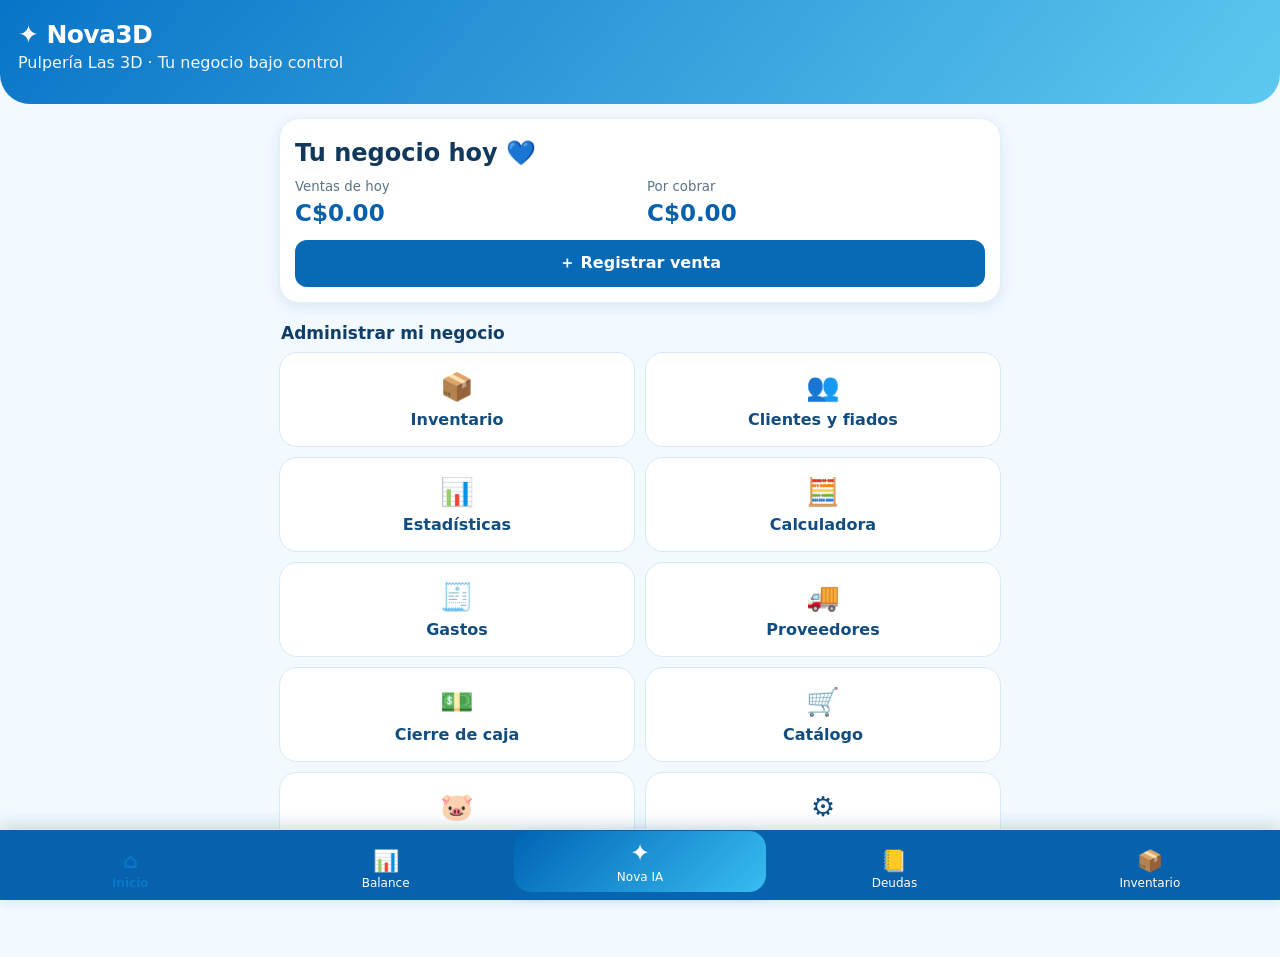
<file: index.html>
<!doctype html><html lang="es"><head><meta charset="utf-8"><meta name="viewport" content="width=device-width,initial-scale=1"><meta name="theme-color" content="#0878c8"><link rel="manifest" href="manifest.webmanifest"><title>Nova3D</title><link rel="stylesheet" href="nova3d-theme.css"><style>
:root{font-family:system-ui,Arial,sans-serif;color:#12395c;background:#eaf8ff}*{box-sizing:border-box}body{margin:0}header{background:linear-gradient(130deg,#0874c7,#5ec9ef);color:white;padding:20px 18px 28px;border-radius:0 0 30px 30px}h1{margin:0;font-size:24px}header p{margin:4px 0}.wrap{max-width:750px;margin:auto;padding:14px 14px 90px}.hero{background:white;border-radius:20px;padding:15px;box-shadow:0 4px 14px #0b56831a;margin-bottom:14px}.grid{display:grid;grid-template-columns:repeat(2,minmax(0,1fr));gap:10px}.tile{background:white;border:1px solid #d4e9f6;border-radius:18px;padding:16px 8px;text-align:center;color:#12558c;cursor:pointer;min-height:95px}.tile span{display:block;font-size:30px}.tile strong{font-size:14px}section{display:none}section.active{display:block}.card{background:white;border-radius:17px;padding:15px;margin:12px 0;box-shadow:0 3px 12px #0b568312}h2{margin:5px 0 12px}h3{margin:4px 0 10px}label{display:block;font-size:13px;font-weight:600;margin:10px 0 4px}input,select,textarea{width:100%;padding:11px;border:1px solid #bdd9eb;border-radius:10px;font:inherit;background:white}button{font:inherit;cursor:pointer}.btn{background:#0874c7;color:white;border:0;border-radius:11px;padding:11px 14px;margin:6px 5px 4px 0}.btn.alt{background:#e6f4ff;color:#0861ac}.btn.danger{background:#b93243}.muted{color:#5d788e;font-size:13px}.row{display:flex;gap:10px;align-items:center;flex-wrap:wrap}.row>*{flex:1}.item{padding:12px 0;border-bottom:1px solid #e0edf5}.item:last-child{border:0}.big{font-size:23px;font-weight:750;color:#0861ac}.tag{background:#e5f4ff;color:#095e99;border-radius:15px;padding:3px 9px;font-size:12px}.hidden{display:none}nav{position:fixed;bottom:0;left:0;right:0;background:#0861ac;display:flex;justify-content:space-around;padding:9px 3px env(safe-area-inset-bottom);box-shadow:0 -3px 16px #124a6b33}nav button{border:0;background:none;color:white;font-size:12px;padding:4px}nav span{display:block;font-size:21px}.notice{background:#fff4d9;padding:10px;border-radius:10px;font-size:13px}.price{font-size:18px;font-weight:bold;color:#075a9d}#catalogPreview img{max-width:100%;max-height:120px;object-fit:contain}small{color:#5b7486}a{color:#0861ac}.actions{display:flex;gap:6px;flex-wrap:wrap}.actions button{font-size:13px}.scroll{overflow:auto}table{border-collapse:collapse;width:100%;font-size:13px}td,th{border-bottom:1px solid #dceaf4;padding:8px;text-align:left}@media(min-width:650px){.grid{grid-template-columns:repeat(4,1fr)}}
</style></head><body><header><h1>🛒 Pulpería Las 3D</h1><p>Tu negocio, tus ventas y tus ahorros 💙</p></header><main class="wrap"><section id="inicio" class="active"><div class="hero"><h2>¡Bienvenida a tu negocio! 🩵</h2><div class="row"><div><small>Ventas de hoy</small><div id="hoy" class="big">C$0.00</div></div><div><small>Por cobrar</small><div id="deuda" class="big">C$0.00</div></div></div></div><div class="grid" id="menu"></div></section>
<section id="inventario"><h2>📦 Inventario</h2><div class="card"><h3>Agregar producto</h3><label>Nombre del producto</label><input id="pname" placeholder="Ej. Arroz"><label>Categoría</label><input id="pcat" placeholder="Granos básicos"><label>Marca (opcional)</label><input id="pbrand" placeholder="Ej. marca del producto"><label>Código de barras (opcional)</label><input id="pbarcode" inputmode="numeric"><label>Presentación de compra</label><select id="ppres"><option>Unidad</option><option>Bolsón</option><option>Paquete</option><option>Caja</option><option>Saco</option><option>Otro</option></select><div class="row"><div><label>Unidades o libras por presentación</label><input id="pqty" type="number" min="0.01" step="any" value="12"></div><div><label>Costo total de la presentación (C$)</label><input id="pcost" type="number" min="0" step="any"></div></div><label>Unidad de venta</label><select id="punit"><option value="unidad">Unidad</option><option value="lb">Libra</option><option value="litro">Litro</option></select><label>Precio de venta por unidad o libra (C$)</label><input id="pprice" type="number" min="0" step="any"><label>Existencia inicial (en unidades de venta)</label><input id="pstock" type="number" min="0" step="any"><label>Existencia mínima para alerta</label><input id="pmin" type="number" min="0" step="any" value="3"><label>Fecha de vencimiento (opcional)</label><input id="pexp" type="date"><label>Fotografía (opcional)</label><input id="pimage" type="file" accept="image/*"><label><input id="ppublic" type="checkbox" style="width:auto"> Publicar en catálogo</label><button class="btn" onclick="addProduct()">Guardar producto</button></div><div class="card"><h3>Productos registrados</h3><input id="psearch" placeholder="Buscar producto o código" oninput="render()"><div id="products"></div></div></section>
<section id="precios"><h2>🧮 Calculadora de precios</h2><div class="card"><label>Costo de caja, bolsón o saco (C$)</label><input id="calcCost" type="number" value="120" oninput="priceCalc()"><label>Cantidad de unidades o libras</label><input id="calcQty" type="number" value="12" oninput="priceCalc()"><div id="priceResults"></div><p class="muted">El porcentaje es ganancia sobre costo, no margen sobre precio de venta. Podés redondear el precio según tu mercado.</p></div></section>
<section id="ventas"><h2>🛍️ Registrar venta</h2><div class="card"><label>Producto</label><select id="saleProduct" onchange="saleInfo()"></select><div id="saleInfo" class="muted"></div><label>Cantidad (admite 0.5 y 0.25)</label><input id="saleQty" type="number" min="0.01" step="any" value="1"><button class="btn" onclick="addCart()">Agregar al carrito</button><div id="cart"></div><label>Tipo de venta</label><select id="saleType" onchange="document.getElementById('clientWrap').classList.toggle('hidden',this.value!=='fiado')"><option value="contado">Contado</option><option value="fiado">Fiado</option></select><div id="clientWrap" class="hidden"><label>Nombre del cliente</label><input id="saleClient" placeholder="Nombre del cliente"></div><button class="btn" onclick="finishSale()">Guardar venta</button></div><div class="card"><h3>Últimas ventas</h3><div id="salesList"></div></div></section>
<section id="fiados"><h2>📒 Fiados y abonos</h2><div class="card"><h3>Registrar abono</h3><label>Cliente</label><select id="payClient"></select><label>Monto abonado (C$)</label><input id="payAmount" type="number" min="0.01" step="any"><button class="btn" onclick="addPayment()">Guardar abono</button></div><div class="card"><h3>Cuentas por cobrar</h3><div id="debtsList"></div></div></section>
<section id="ahorros"><h2>🐷 Mis ahorros</h2><div class="card"><label>Alcancía</label><select id="savingType"><option value="personal">Personal</option><option value="negocio">Pulpería</option></select><label>Movimiento</label><select id="savingMode"><option value="deposito">Agregar ahorro</option><option value="retiro">Retirar ahorro</option></select><label>Monto (C$)</label><input id="savingAmount" type="number" min="0.01" step="any"><label>Nota</label><input id="savingNote" placeholder="Ej. compra de mercadería"><button class="btn" onclick="addSaving()">Guardar movimiento</button></div><div class="card" id="savingsList"></div></section>
<section id="caja"><h2>💵 Cierre de caja</h2><div class="card"><label>Fecha</label><input type="date" id="cashDate" onchange="render()"><div id="cashSummary"></div><label>Dinero contado en caja (C$)</label><input type="number" id="cashCounted" step="any"><button class="btn" onclick="closeCash()">Registrar cierre</button><p class="muted">El cálculo incluye ventas al contado y abonos, menos gastos registrados; no contempla automáticamente el fondo inicial ni movimientos externos.</p></div><div class="card"><h3>Historial de cierres</h3><div id="cashHistory"></div></div></section>
<section id="gastos"><h2>🧾 Gastos</h2><div class="card"><label>Descripción</label><input id="expenseName" placeholder="Ej. Transporte"><label>Monto (C$)</label><input id="expenseAmount" type="number" step="any"><button class="btn" onclick="addExpense()">Guardar gasto</button></div><div class="card" id="expenseList"></div></section>
<section id="proveedores"><h2>🚚 Proveedores</h2><div class="card"><label>Proveedor</label><input id="supplierName"><label>Teléfono</label><input id="supplierPhone"><label>Notas</label><textarea id="supplierNote"></textarea><button class="btn" onclick="addSupplier()">Guardar proveedor</button></div><div class="card" id="supplierList"></div></section>
<section id="catalogo"><h2>🛍️ Catálogo en línea</h2><div class="card"><p>Marcá «Publicar en catálogo» al registrar productos. Después exportá el archivo y publicalo en GitHub junto con <b>catalogo.html</b>.</p><p class="notice">Los productos guardados solo en este celular no aparecen automáticamente en la tienda pública. Para publicarlos, descargá <b>catalogo.json</b> y subilo al repositorio.</p><button class="btn" onclick="exportCatalog()">Descargar catalogo.json</button><button class="btn alt" onclick="window.open('catalogo.html','_blank')">Ver tienda pública</button><div id="catalogPreview"></div></div></section>
<section id="libro"><h2>📖 Libro de productos</h2><div class="card"><p class="muted">Ideas de mercadería para tu pulpería. Esta es una lista inicial por categorías; la biblioteca ampliada con fotografías verificadas se incorporará posteriormente.</p><input id="bookSearch" placeholder="Buscar ideas de productos" oninput="renderBook()"><div id="bookList"></div></div><div class="card"><h3>Mi lista de compras</h3><div id="wishlist"></div></div></section>
<section id="reportes"><h2>📊 Reportes y alertas</h2><div class="card" id="reportSummary"></div><div class="card"><h3>Productos por agotarse</h3><div id="lowStock"></div></div><div class="card"><h3>Próximos vencimientos (30 días)</h3><div id="expiries"></div></div><div class="card"><h3>Más vendidos</h3><div id="topProducts"></div></div></section>
<section id="promos"><h2>🏷️ Ofertas</h2><div class="card"><label>Descripción de la promoción</label><input id="promoText" placeholder="Ej. 2 gaseosas por C$50"><button class="btn" onclick="addPromo()">Guardar promoción</button></div><div class="card" id="promosList"></div></section>
<section id="respaldo"><h2>🔐 Respaldo y configuración</h2><div class="card"><p>Los datos se guardan en este navegador y dispositivo. No borres los datos de la aplicación sin antes exportar un respaldo.</p><button class="btn" onclick="backup()">Descargar respaldo</button><label>Restaurar respaldo JSON</label><input type="file" accept="application/json,.json" id="restoreFile"><button class="btn alt" onclick="restore()">Restaurar archivo</button><p class="notice">Restaurar reemplaza los datos actuales. Guardá primero un respaldo.</p></div></section>
</main><nav><button onclick="go('inicio')"><span>⌂</span>Inicio</button><button onclick="go('ventas')"><span>🛍️</span>Ventas</button><button onclick="go('inventario')"><span>📦</span>Inventario</button><button onclick="go('reportes')"><span>📊</span>Reportes</button><button onclick="go('respaldo')"><span>⚙️</span>Más</button></nav><script src="app.js"></script><script src="mejoras.js"></script><script src="nova3d-theme.js"></script></body></html>
</file>
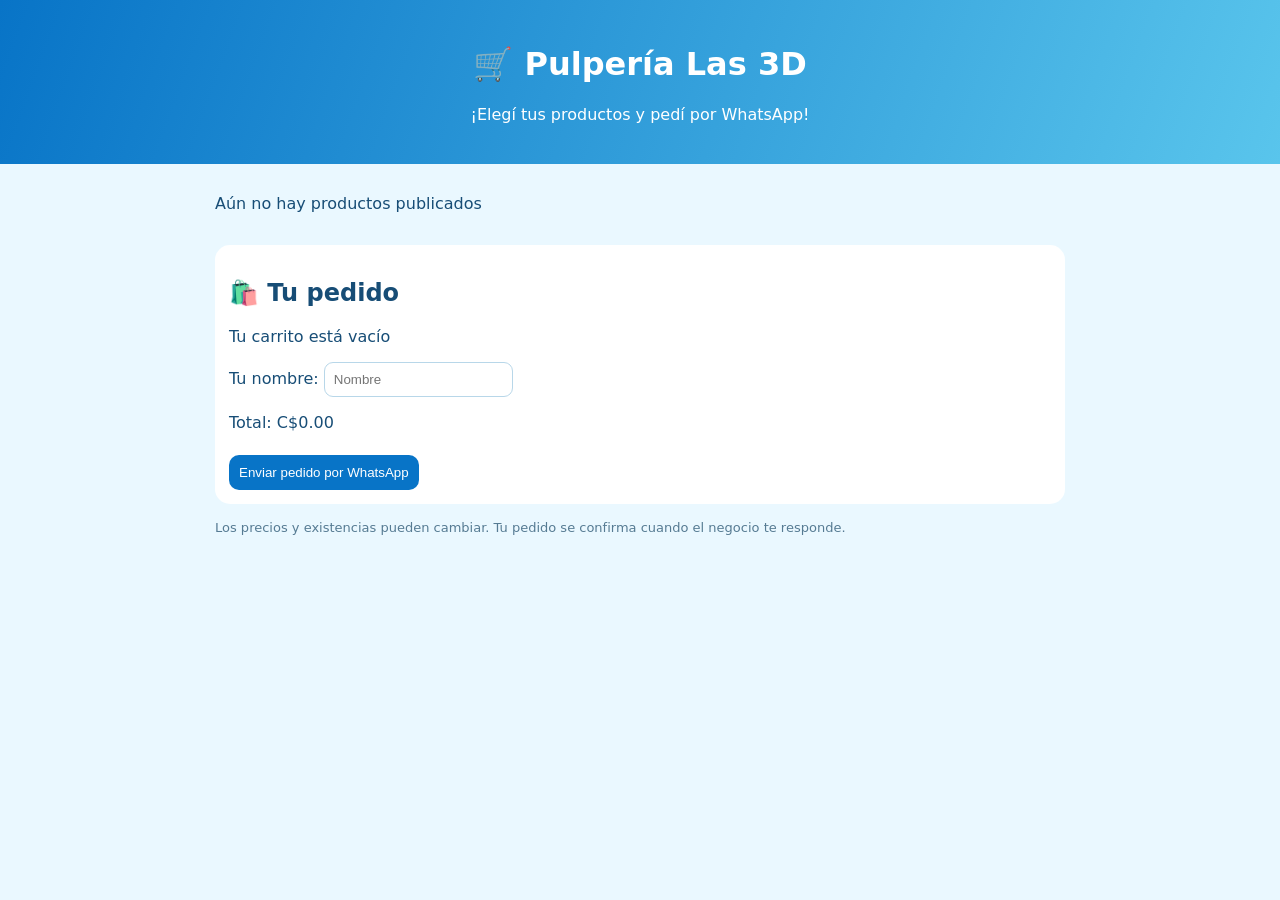
<file: catalogo.html>
<!doctype html><html lang="es"><head><meta charset="utf-8"><meta name="viewport" content="width=device-width,initial-scale=1"><title>Catálogo | Pulpería Las 3D</title><style>body{font-family:system-ui;margin:0;background:#eaf8ff;color:#174d76}header{background:linear-gradient(110deg,#0874c7,#59c5ec);color:white;padding:24px;text-align:center}.wrap{max-width:850px;margin:auto;padding:14px}.grid{display:grid;grid-template-columns:repeat(auto-fill,minmax(150px,1fr));gap:12px}.card{background:white;border-radius:15px;padding:12px;box-shadow:0 3px 10px #1c659422}.card img{width:100%;height:135px;object-fit:contain}.btn{border:0;background:#0874c7;color:white;border-radius:10px;padding:10px;margin-top:7px}input{padding:9px;border:1px solid #b8d7e9;border-radius:9px;max-width:100%}.cart{background:white;border-radius:15px;padding:14px;margin:16px 0}.muted{color:#567b93;font-size:13px}</style></head><body><header><h1>🛒 Pulpería Las 3D</h1><p>¡Elegí tus productos y pedí por WhatsApp!</p></header><main class="wrap"><p id="status">Cargando productos…</p><div id="products" class="grid"></div><div class="cart"><h2>🛍️ Tu pedido</h2><div id="cart"></div><label>Tu nombre: <input id="client" placeholder="Nombre"></label><p id="total"></p><button class="btn" onclick="send()">Enviar pedido por WhatsApp</button></div><p class="muted">Los precios y existencias pueden cambiar. Tu pedido se confirma cuando el negocio te responde.</p></main><script>let products=[],cart={};const money=n=>'C$'+Number(n).toLocaleString('es-NI',{minimumFractionDigits:2,maximumFractionDigits:2}),esc=s=>String(s??'').replace(/[&<>"']/g,c=>({'&':'&amp;','<':'&lt;','>':'&gt;','"':'&quot;',"'":'&#39;'}[c]));fetch('catalogo.json?ts='+Date.now()).then(r=>{if(!r.ok)throw Error('Catálogo no publicado');return r.json()}).then(d=>{products=Array.isArray(d.products)?d.products:[];document.getElementById('status').textContent=products.length?'Productos disponibles':'Aún no hay productos publicados';document.getElementById('products').innerHTML=products.map((p,i)=>`<div class="card">${p.image?`<img src="${p.image}" alt="${esc(p.name)}">`:''}<b>${esc(p.name)}</b><p class="muted">${esc(p.brand||'')} · ${esc(p.unit||'unidad')}</p><b>${money(p.price)}</b><br><button class="btn" onclick="add(${i})" ${Number(p.stock)<=0?'disabled':''}>${Number(p.stock)>0?'Agregar +':'Agotado'}</button></div>`).join('')}).catch(()=>document.getElementById('status').textContent='No se pudo cargar el catálogo.');function add(i){let p=products[i];if((cart[i]||0)>=p.stock)return alert('No hay más unidades disponibles');cart[i]=(cart[i]||0)+1;draw()}function draw(){let total=0;document.getElementById('cart').innerHTML=Object.entries(cart).map(([i,q])=>{let p=products[i];total+=p.price*q;return `<p>${esc(p.name)} × ${q} — ${money(p.price*q)} <button onclick="delete cart[${i}];draw()">Quitar</button></p>`}).join('')||'<p>Tu carrito está vacío</p>';document.getElementById('total').textContent='Total: '+money(total)}function send(){let items=Object.entries(cart);if(!items.length)return alert('Agregá productos');let name=document.getElementById('client').value.trim();if(!name)return alert('Escribí tu nombre');let total=items.reduce((a,[i,q])=>a+products[i].price*q,0),body=`Hola, soy ${name}. Quiero hacer este pedido en Pulpería Las 3D:\n`+items.map(([i,q])=>`${products[i].name} x${q} — ${money(products[i].price*q)}`).join('\n')+`\nTotal: ${money(total)}`;window.open('https://wa.me/50576918637?text='+encodeURIComponent(body),'_blank')}draw();</script></body></html>
</file>
<file: nova3d-theme.css>
/* Nova3D — actualización visual aditiva para Pulpería Las 3D */
:root{--nova:#0878c8;--nova-dark:#083c76;--nova-light:#e9f7ff;--nova-line:#d6eaf8;font-family:system-ui,Arial,sans-serif;color:#153d60;background:#f2f9ff}
body{background:#f2f9ff}header{background:linear-gradient(125deg,#0873c3,#62c9f2);border-radius:0 0 28px 28px;padding:20px 18px 30px}header h1{font-size:25px;letter-spacing:-.6px}header p{opacity:.95}.wrap{max-width:800px;padding-bottom:112px}.hero,.card{border:1px solid #e0f0f9;border-radius:20px;box-shadow:0 5px 22px #11557b12}.tile{border-radius:18px;border:1px solid var(--nova-line);box-shadow:0 3px 12px #11557b0c;min-height:100px}.tile:hover{border-color:#71c5ee}.btn{background:var(--nova);border-radius:12px}.btn.alt{background:#e7f5ff;color:#0869ae}nav{background:#fff;border-top:1px solid #dcecf5;box-shadow:0 -4px 20px #114d721a;padding:9px 4px calc(10px + env(safe-area-inset-bottom));gap:1px}nav button{color:#617d95;flex:1;font-size:11px;min-width:0}nav button span{font-size:21px;margin-bottom:3px}nav button.nova-active{color:#0878c8;font-weight:800}nav button.nova-assistant{color:#fff;background:linear-gradient(135deg,#0064b5,#38bdf1);border-radius:17px;padding:8px 3px;transform:translateY(-8px);box-shadow:0 4px 12px #0878c844}nav button.nova-assistant span{font-size:24px}.nova-summary{display:grid;grid-template-columns:1fr 1fr;gap:14px}.nova-summary small{display:block;margin-bottom:6px}.nova-action{width:100%;background:#0869b4;color:#fff;border:0;border-radius:12px;padding:13px;font-weight:750;margin-top:14px}.nova-heading{margin:20px 2px 9px;font-size:17px;color:#103e67}.nova-tools{display:grid;grid-template-columns:repeat(2,minmax(0,1fr));gap:10px}.nova-tool{border:1px solid #d8eaf6;background:#fff;border-radius:18px;padding:15px 10px;text-align:center;color:#134d80;font-weight:700;min-height:95px}.nova-tool span{display:block;font-size:27px;margin-bottom:7px}.nova-assistant-panel{background:#fff;border-radius:20px;padding:16px;border:1px solid #d6eaf8}.nova-chat{min-height:150px;max-height:350px;overflow:auto;background:#f1f9ff;padding:12px;border-radius:14px;margin-bottom:12px}.nova-bubble{padding:10px 12px;border-radius:13px;background:#fff;margin:8px 0;white-space:pre-wrap}.nova-bubble.user{background:#d8efff;margin-left:15%}.nova-chat-controls{display:flex;gap:8px}.nova-chat-controls input{flex:1;min-width:0}.nova-chat-controls button{border:0;border-radius:11px;background:#0878c8;color:#fff;padding:0 16px}.nova-notice{font-size:12px;color:#54728a;margin-top:12px}.nova-mini{font-size:12px;color:#647d91}
</file>
